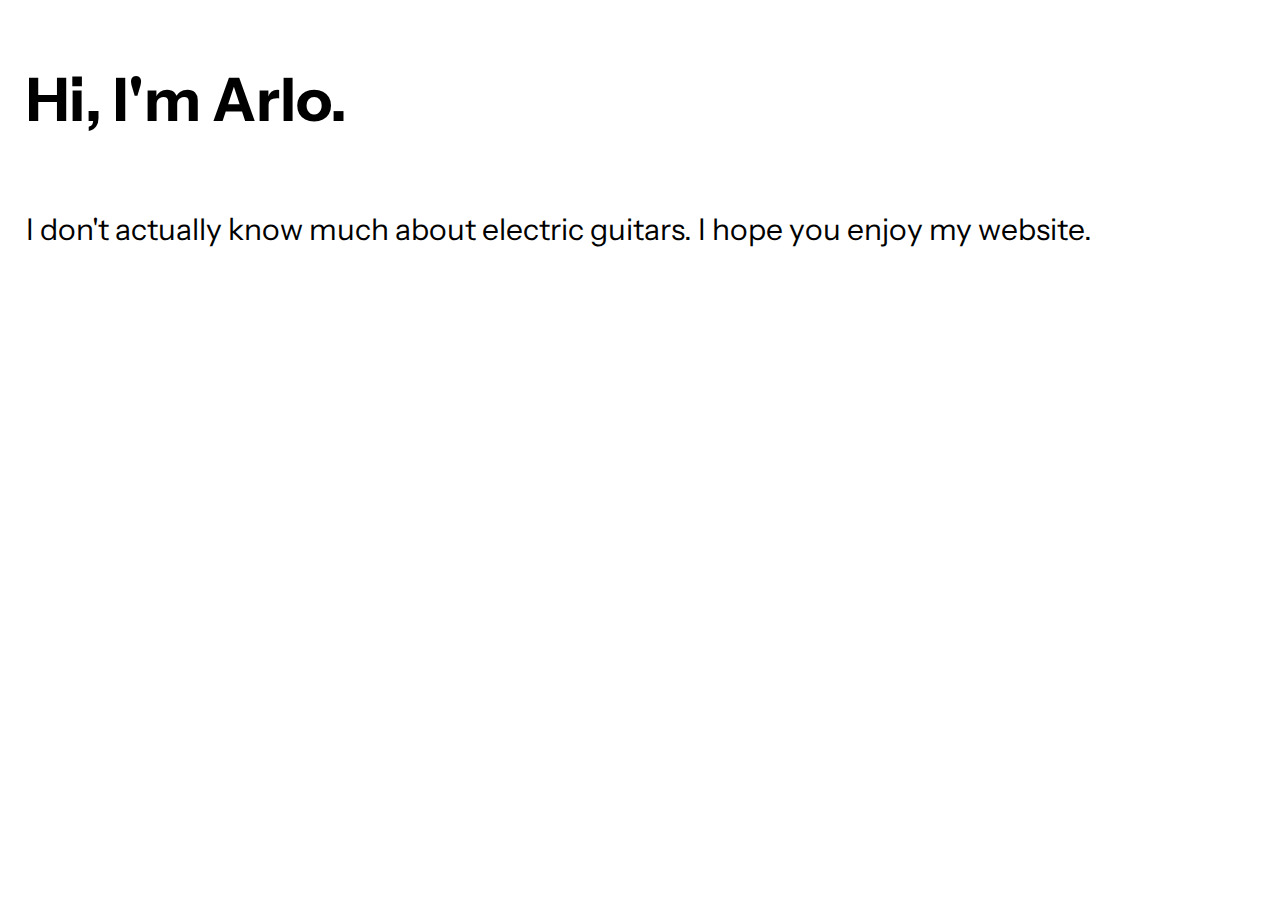
<file: arlo.html>
<!DOCTYPE html>
<html>
    <head>
        <link rel="stylesheet" href="stylesheet.css">
        <link href='https://fonts.googleapis.com/css?family=Instrument Sans' rel='stylesheet'>
        <title>hello</title>
    </head>

        <body id="arlo">
            <h1>Hi, I'm Arlo.</h1>
            <p>
                I don't actually know much about electric guitars. I hope you enjoy my website.
            </p>
        </body>
</html>
</file>
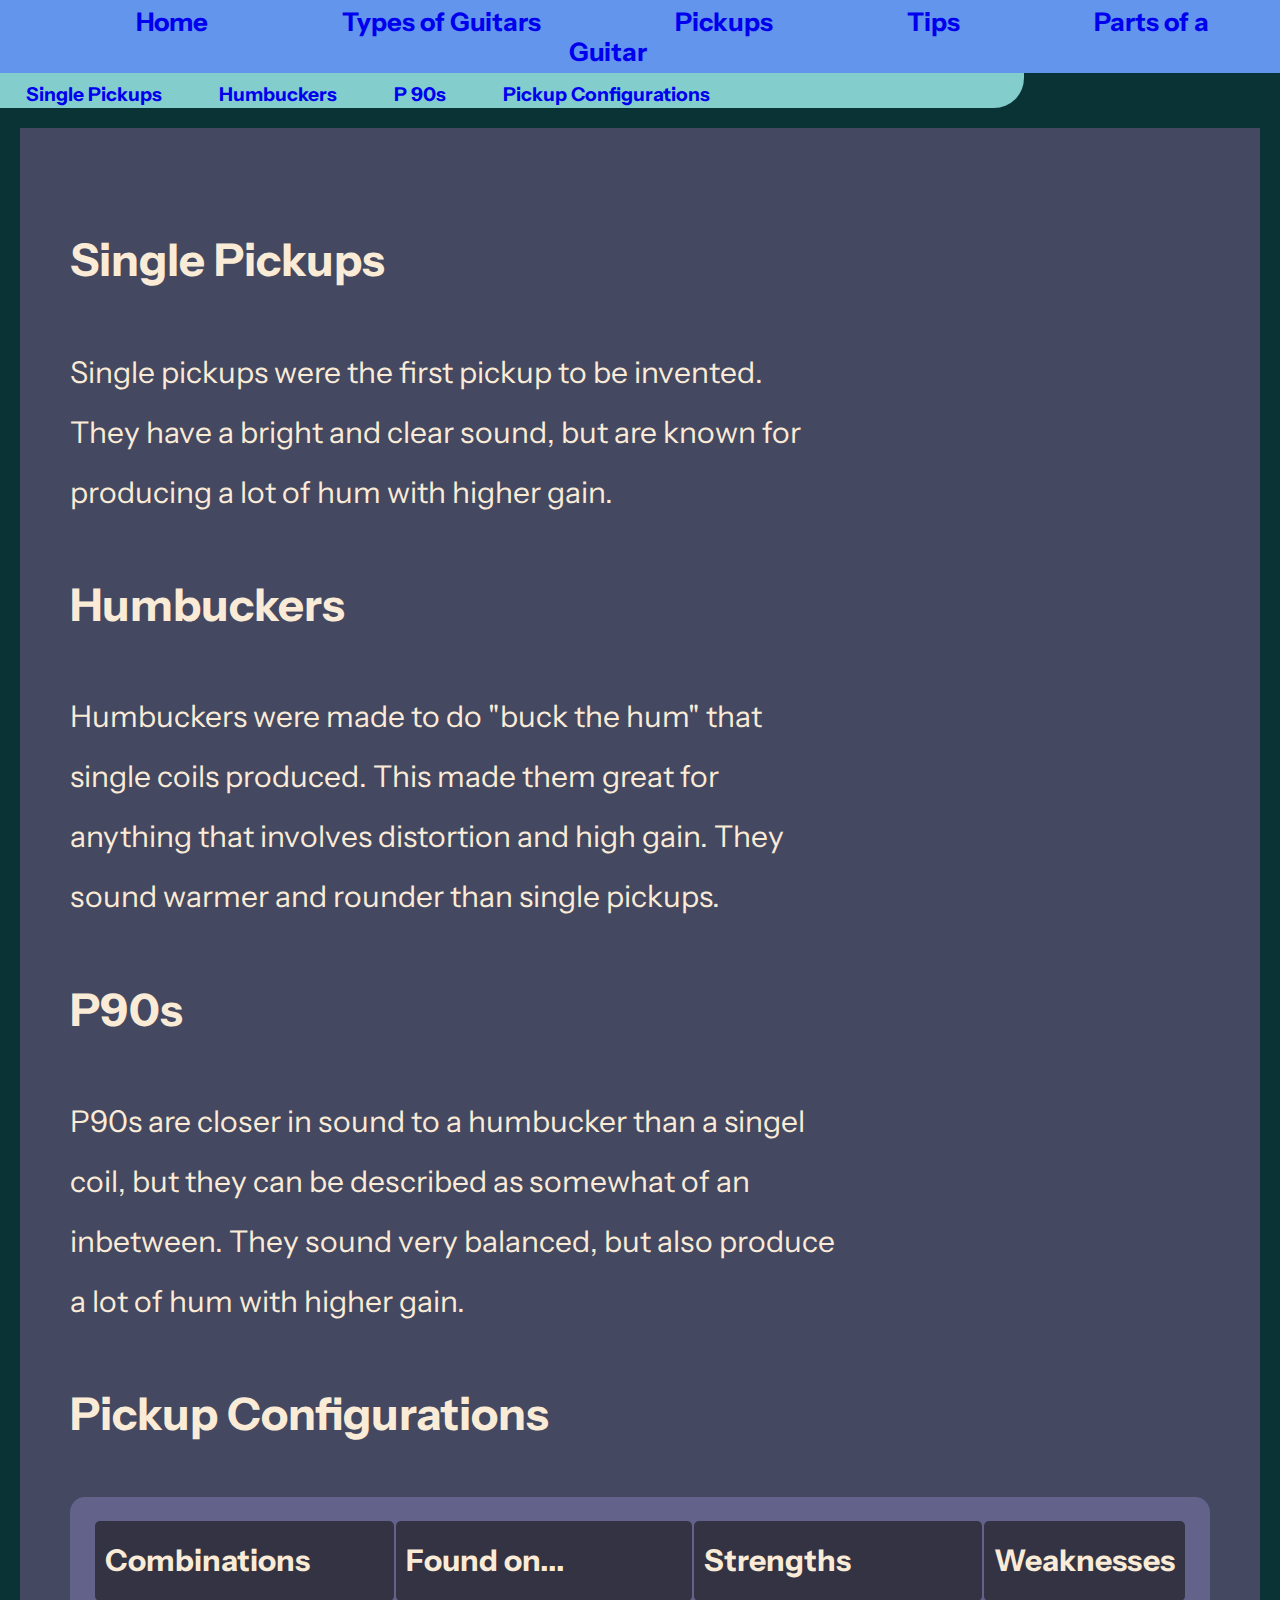
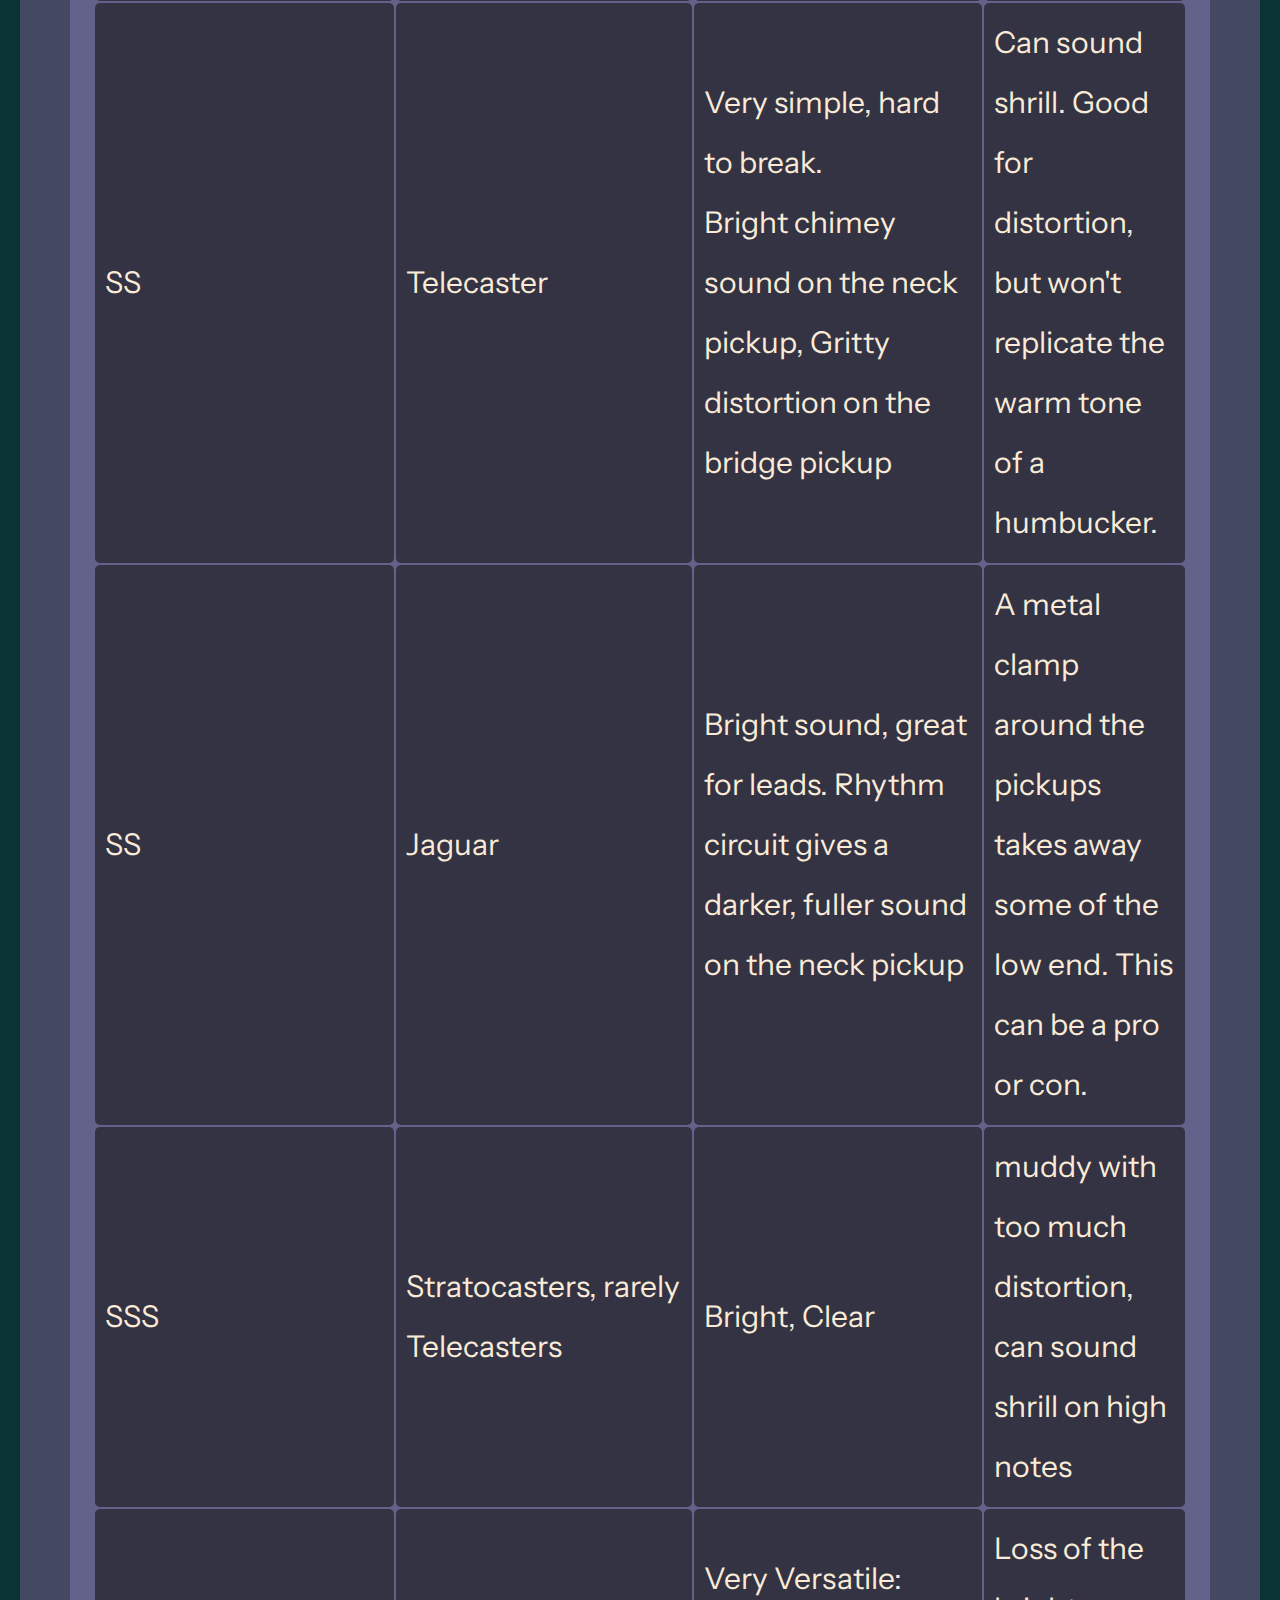
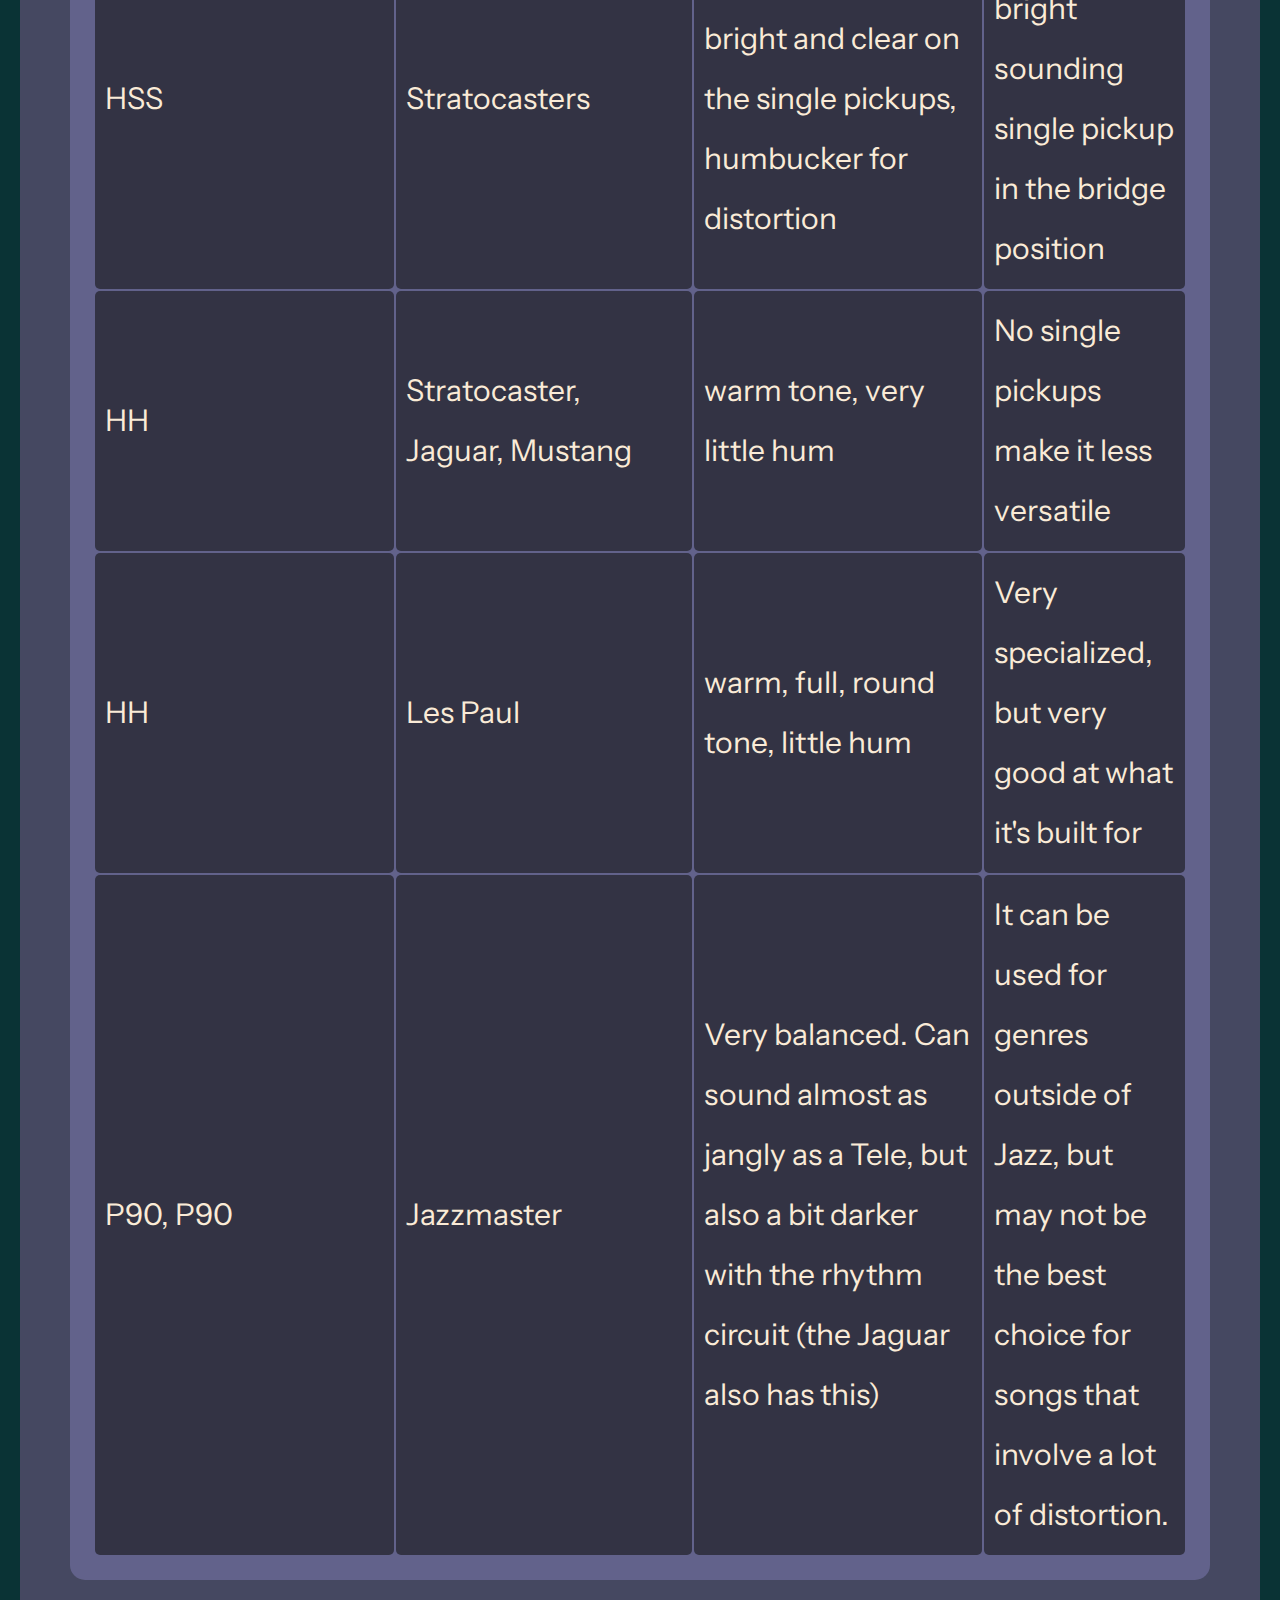
<file: pickups.html>
<!DOCTYPE html>
<html>
    <head>
        <link rel="stylesheet" href="stylesheet.css">
        <link href='https://fonts.googleapis.com/css?family=Instrument Sans' rel='stylesheet'>
        <title>Pickups</title>
    </head>
        <body>

            <div id="navbar">
                <a href="index.html">Home</a>
                <a href="types.html">Types of Guitars</a>
                <a href="pickups.html">Pickups</a>
                <a href="tips.html">Tips</a>
                <a href="quiz.html">Parts of a Guitar</a>
            </div>

            <div id="pickups-navbar">
                <a href="#single">Single Pickups</a>
                <a href="#humbuckers">Humbuckers</a>
                <a href="#p90s">P 90s</a>
                <a href="#configurations">Pickup Configurations</a>
            </div>

            <div class="content">



            
                <div id="single">
                    <h2>Single Pickups</h2>
                    <p>
                        Single pickups were the first pickup to be invented. They have a bright and clear sound, but are known for producing a lot of hum with higher gain.
                    </p>
                </div> 

                <div id="humbuckers">
                    <h2>Humbuckers</h2>
                    <p>
                        Humbuckers were made to do "buck the hum" that single coils produced. This made them great for anything that involves distortion and high gain.
                        They sound warmer and rounder than single pickups.
                    </p>
                </div>

                <div id="p90s">
                    <h2>P90s</h2>
                    <p>
                        P90s are closer in sound to a humbucker than a singel coil, but they can be described as somewhat of an inbetween. They sound very balanced, but also produce
                        a lot of hum with higher gain.
                    </p>
                </div>

                 
                <div id="configurations">
                
                    <h2>Pickup Configurations</h2>
                    <table>
                        <tr>
                            <th>Combinations</th>
                            <th>Found on...</th>
                            <th>Strengths</th>
                            <th>Weaknesses</th>
                        </tr>
                        <tr>
                            <td>SS</td>
                            <td>Telecaster</td>
                            <td>Very simple, hard to break. <br> Bright chimey sound on the neck pickup, Gritty distortion on the bridge pickup</td>
                            <td>Can sound shrill. Good for distortion, but won't replicate the warm tone of a humbucker.</td>
                        </tr>
                        <tr>
                            <td>SS</td>
                            <td>Jaguar</td>
                            <td>Bright sound, great for leads. Rhythm circuit gives a darker, fuller sound on the neck pickup</td>
                            <td>A metal clamp around the pickups takes away some of the low end. This can be a pro or con.</td>
                        </tr>
                        <tr>
                            <td>SSS</td>
                            <td>Stratocasters, rarely Telecasters</td>
                            <td>Bright, Clear</td>
                            <td>muddy with too much distortion, <br> can sound shrill on high notes</td>
                        </tr>
                        <tr>
                            <td>HSS</td>
                            <td>Stratocasters</td>
                            <td>Very Versatile: <br> bright and clear on the single pickups, humbucker for distortion</td>
                            <td>Loss of the bright sounding single pickup in the bridge position</td>
                        </tr>
                        <tr>
                            <td>HH</td>
                            <td>Stratocaster, Jaguar, Mustang</td>
                            <td>warm tone, very little hum</td>
                            <td>No single pickups make it less versatile</td>
                        </tr>
                        <tr>
                            <td>HH</td>
                            <td>Les Paul</td>
                            <td>warm, full, round tone, little hum</td>
                            <td>Very specialized, but very good at what it's built for</td>
                        </tr>
                        <tr>
                            <td>P90, P90</td>
                            <td>Jazzmaster</td>
                            <td>Very balanced. Can sound almost as jangly as a Tele, but also a bit darker with the rhythm circuit (the Jaguar also has this)</td>
                            <td>It can be used for genres outside of Jazz, but may not be the best choice for songs that involve a lot of distortion.</td>
                        </tr>
                    </table>
                </div>

            </div>
        </body>
</html>
</file>
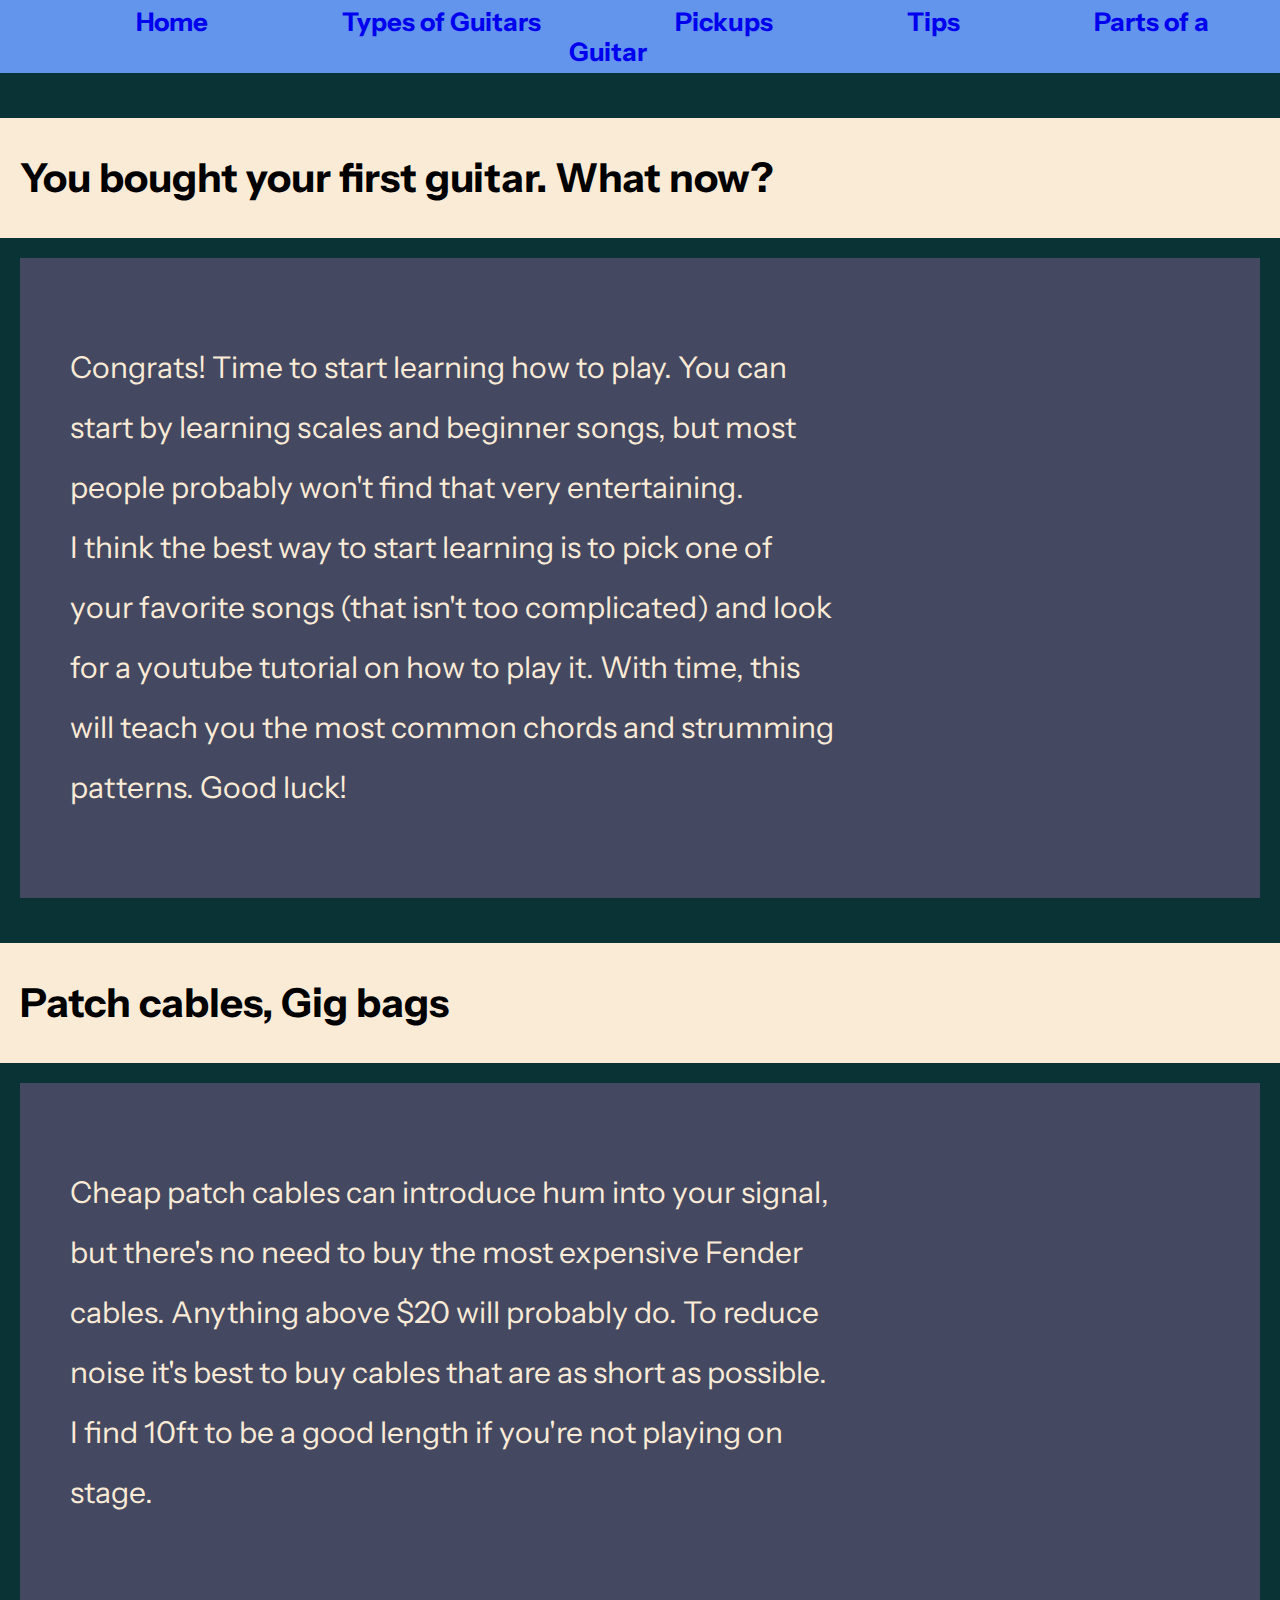
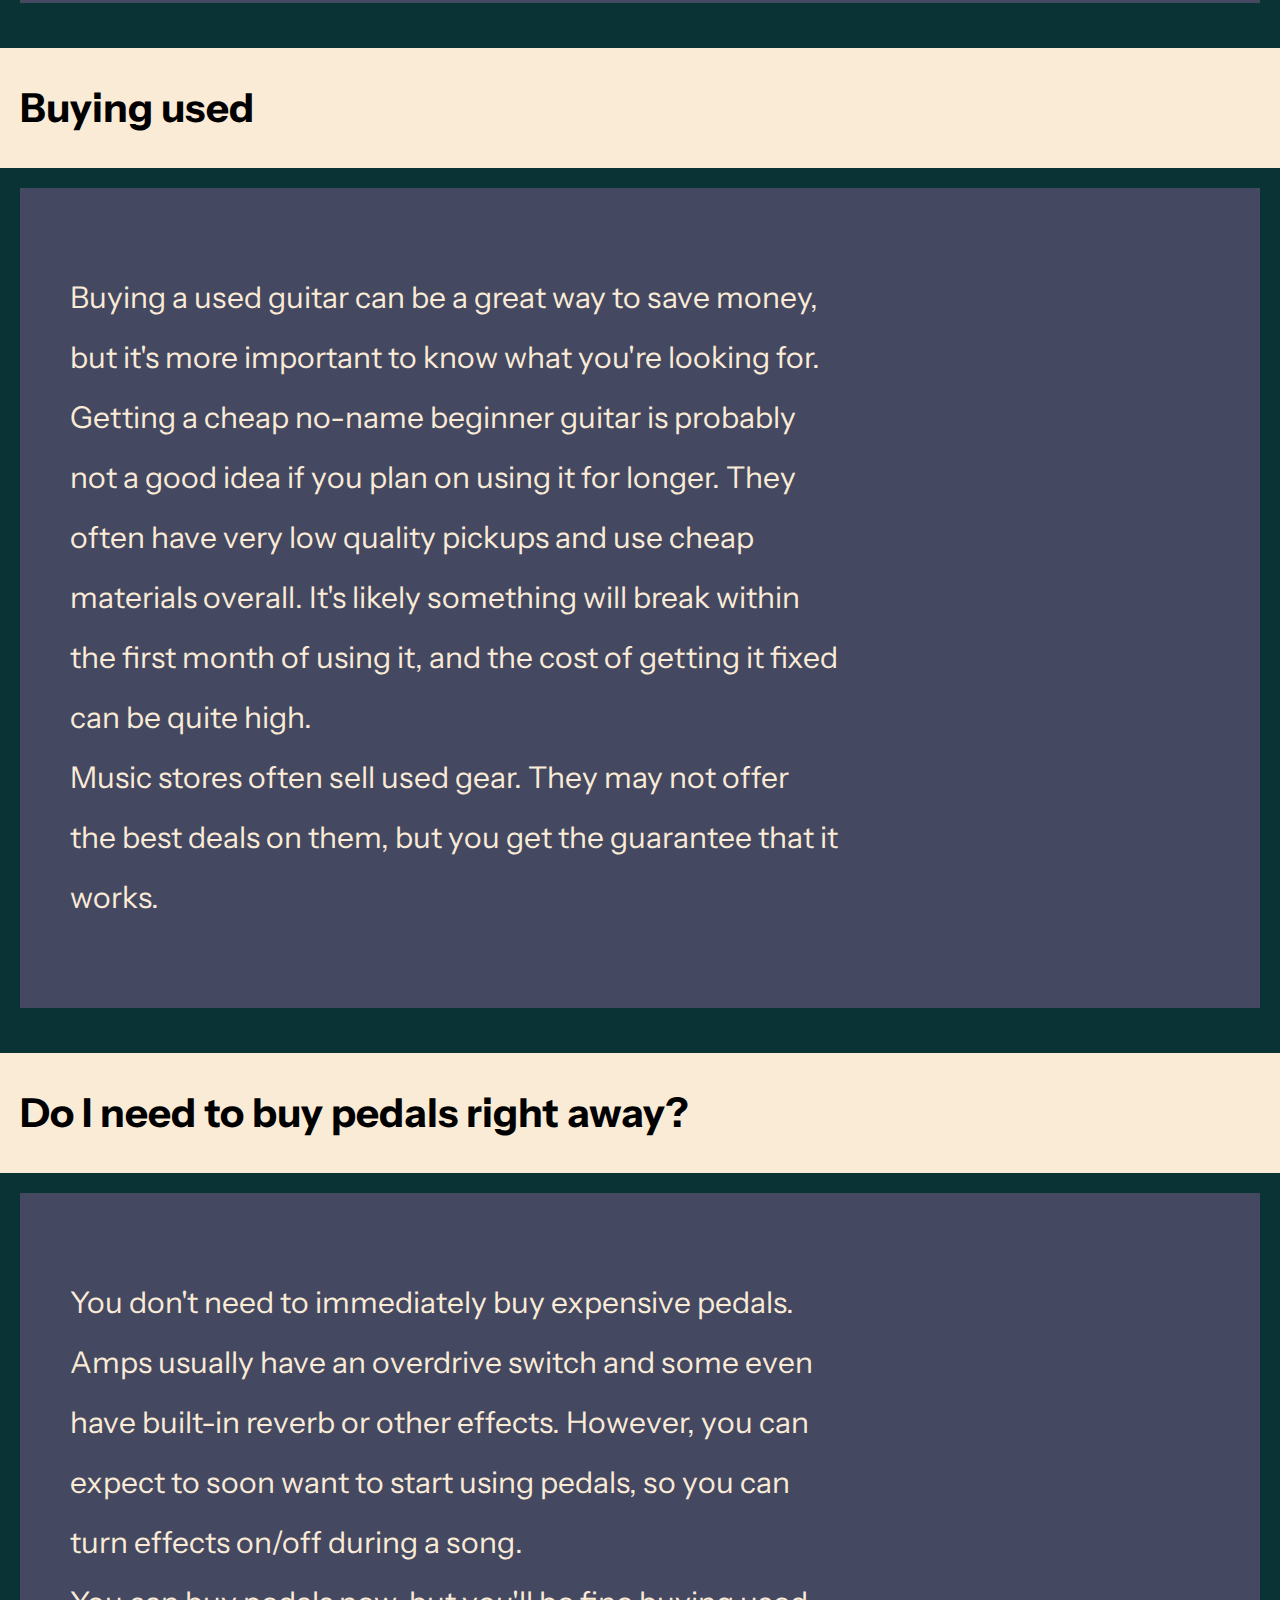
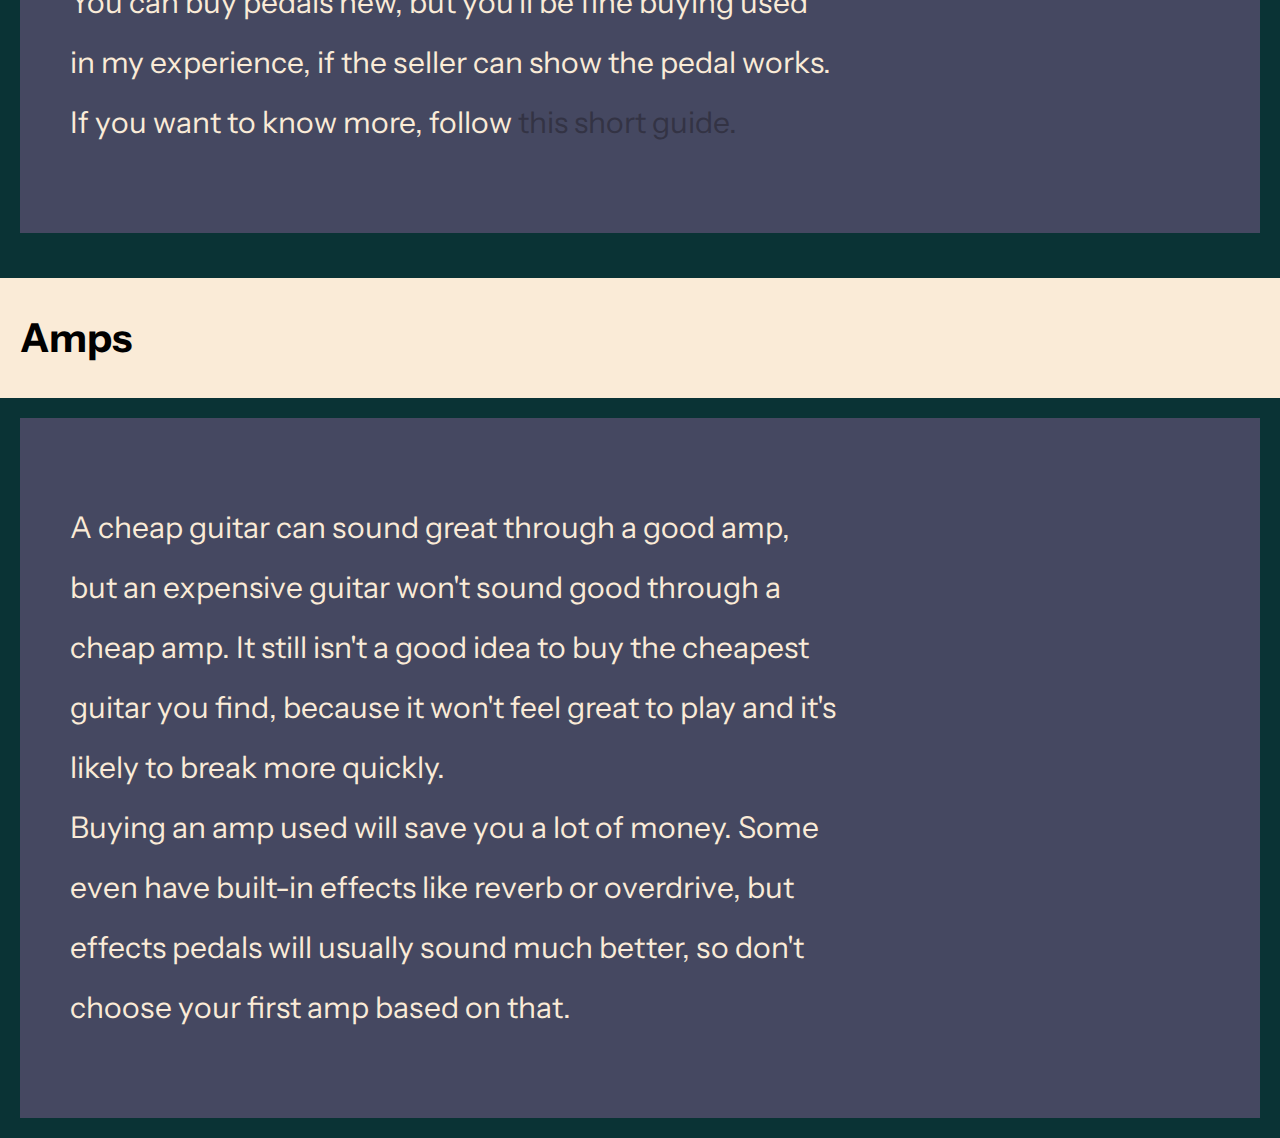
<file: tips.html>
<!DOCTYPE html>
<html>
    <head>
        <link rel="stylesheet" href="stylesheet.css">
        <link href='https://fonts.googleapis.com/css?family=Instrument Sans' rel='stylesheet'>
        <title>Tips for getting started</title>
    </head>
    <body>

        <div id="navbar">
                <a href="index.html">Home</a>
                <a href="types.html">Types of Guitars</a>
                <a href="pickups.html">Pickups</a>
                <a href="tips.html">Tips</a>
                <a href="quiz.html">Parts of a Guitar</a>
            </div>

            <header class="type_h">You bought your first guitar. What now?</header>

        <div class="content">

                <p>
                    Congrats! Time to start learning how to play. You can start by learning scales and beginner songs, but most people probably won't find that
                    very entertaining.
                    <br>
                    I think the best way to start learning is to pick one of your favorite songs (that isn't too complicated) and look for a youtube tutorial on
                    how to play it. With time, this will teach you the most common chords and strumming patterns. Good luck!
                </p>
        </div>
    

            <header class="type_h">Patch cables, Gig bags</header>
        
        <div class="content">
                <p>
                    Cheap patch cables can introduce hum into your signal, but there's no need to buy the most expensive Fender cables. Anything above $20 will probably do. 
                    To reduce noise it's best to buy cables that are as short as possible. I find 10ft to be a good length if you're not playing on stage.
                </p>

        </div>

            <header class="type_h">Buying used</header>
        
        <div class="content">
                <p>
                    Buying a used guitar can be a great way to save money, but it's more important to know what you're looking for. Getting a cheap no-name beginner guitar is probably not a good idea if you plan on using it for longer. 
                    They often have very low quality pickups and use cheap materials overall. It's likely something will break within the first month of using it, and the cost of getting it fixed can be quite high.
                    <br>
                    Music stores often sell used gear. They may not offer the best deals on them, but you get the guarantee that it works.
                </p>

        </div>

            <header class="type_h">Do I need to buy pedals right away?</header>

        <div class="content">
                <p>
                    You don't need to immediately buy expensive pedals. Amps usually have an overdrive switch and some even have built-in reverb or other effects. However, you can expect to soon want to start using pedals, so you can 
                    turn effects on/off during a song. 
                    <br>
                    You can buy pedals new, but you'll be fine buying used in my experience, if the seller can show the pedal works. 
                    <br>
                    If you want to know more, follow <a href="https://www.fender.com/articles/parts-and-accessories/beginner-guitar-pedals" target="_blank">this short guide.</a>
                </p>
        </div>

            <header class="type_h">Amps</header>

        <div class="content">
            <p>
                A cheap guitar can sound great through a good amp, but an expensive guitar won't sound good through a cheap amp. It still isn't a good idea to buy
                the cheapest guitar you find, because it won't feel great to play and it's likely to break more quickly.
                <br>
                Buying an amp used will save you a lot of money. Some even have built-in effects like reverb or overdrive, but effects pedals will
                usually sound much better, so don't choose your first amp based on that.
            </p>
        </div>

    </body>
</html>
</file>
<file: stylesheet.css>
body{
      font-family: 'instrument sans';
      overflow-x: hidden;
      box-sizing: border-box;
      text-decoration: none !important;
      font-size: 30px;
      line-height: 2;
      margin: 0;
      padding: 0;
      background-color: rgb(10, 51, 53);
   }

   

   #navbar{
    position: sticky;
    top: 0;
    overflow: hidden;
    background-color:cornflowerblue;
    z-index:10;
    font-weight: bold;
    padding-top: 0.5%;
    padding-bottom: 0.5%;
    text-align: center;
    line-height: 1;
   }

   #navbar a:hover {
      background-color: rgb(10, 51, 53);
      border-radius: 0 0 25px 25px;
      padding-bottom: 0.5%;
      padding-top: 1%;
      background-size: cover;
   }


   a:hover{
      color:antiquewhite;
   }

   #navbar a{
      
      padding: 5vw;
      font-size: 2vw;
      z-index: 10;
      text-decoration:none;
      position: relative;
   }

   #type-navbar a {
      font-size: 1.5vw;
      padding: 2vw;
      font-weight: bold;
      text-decoration:none;
      z-index: 9;
      position: relative;
      line-height: 1;
   }

   #type-navbar a:hover {
      background-color: rgba(10, 51, 53, 0.598);
      border-radius: 0 0 25px 25px;
      padding-bottom: 0.5%;
      padding-top: 1%;
      background-size: cover;
   }

   #type-navbar {
      background-color:rgb(131, 205, 205);
      border-bottom-right-radius: 30px;
      z-index: 9;
      position: relative;
      padding-top: 0.2%;
      padding-bottom: 0.2%;
      max-width: 80vw;
      line-height: 1;
   }

   #pickups-navbar a {
      font-size: 1.5vw;
      padding: 2vw;
      font-weight: bold;
      z-index: 9;
      text-decoration:none;
      line-height: 1;
   }

   #pickups-navbar{
      background-color:rgb(131, 205, 205);
      border-bottom-right-radius: 30px;
      z-index: 9;
      position: relative; 
      padding-top: 0.2%;
      padding-bottom: 0.2%;
      max-width: 80vw;
      line-height: 1;
   }

   #pickups-navbar a:hover {
      background-color: rgba(10, 51, 53, 0.598);
      border-radius: 0 0 25px 25px;
      padding-bottom: 0.5%;
      padding-top: 1%;
      background-size: cover;
      line-height: 1;
   }


   .hero-text{
      text-align: center;
      font-size: 7vh;
      color:antiquewhite;
      font-weight: bold;
      top: 30%;
      left: 50%;
      transform: translate(-50%, -50%);
      position: absolute;
      
      
   }

   .hero-image{
      overflow: hidden;
      z-index: 1;
      min-width: 100vw;
      object-fit: cover;
      background: url("electricGuitar_hero-image.jpg");
      min-height: 100vh;
      object-fit: cover;
      background-attachment: fixed;
      background-size: cover;
      background-repeat: no-repeat;
   }

   .bubble{
      z-index: 1;
      border-radius: 50%;
      background-color:antiquewhite;
      fill:antiquewhite;
      text-decoration: none;
      position: absolute;
      text-align: center;
      overflow-y: hidden;
      line-height: 3vh;
      justify-content: center;
      align-items: center;
      display: flex;
   }

   .bubble a:hover{
      color:rgb(9, 67, 125) !important;
   }

   #b_1{
      top: 70%;
      left: 15%;
      width: 25vw;
      height: 25vw;
      max-width: 300px;
      max-height: 300px;
      min-width: 200px;
      min-height: 200px;
      
   }

   #b_1 a{
      color:rgb(241, 134, 10);
      font-weight: bold;
      margin: 20px;
      font-size: 2vh;
      text-decoration:none;
   }

   #b_2{
      top: 65%;
      left: 60%;
      width: 30vw;
      height: 30vw;
      max-width: 400px;
      max-height: 400px;
      min-width: 250px;
      min-height: 250px;
      
   }

   #b_2 a{
      color:rgb(57, 175, 239);
      font-weight: bold;
      font-size: 2vh;
      margin: 30px;
      text-decoration:none;
   }

    #b_3{
      top: 50%;
      left: 75%;
      width: 20vw;
      height: 20vw;
      max-width: 250px;
      max-height: 250px;
      min-width: 150px;
      min-height: 150px;
   }

   #b_3 a{
      color:rgb(126, 14, 132);
      font-weight: bold;
      font-size: 2vh;
      text-decoration:none;
   }

   .content {
      max-width: 90vw;
      background-color:rgb(69, 72, 97);
      padding: 50px;
      margin: 20px;
      text-align: left;
      overflow: hidden;
      color:antiquewhite;
   }

   .content a{
      text-decoration: none;
      color:#333344;
   }

   .content a:hover{
      color:antiquewhite;
   }


   .content img {
      width: 22%;
      max-height: 25vh;
      object-fit: cover;
      position: relative;
      float: right;
      border-radius: 15px;
      margin: 2%;
   }



   .content table {
      background-color:rgb(98, 98, 139);
      padding: 2%;
      border-radius:15px;
      max-width: 60vw;
      table-layout: fixed;
      display: table-cell;
      width: 30%;
      
   }

   .content th, td {
      background-color:#333344;
      border-radius: 5px;
      padding: 10px;
      display: table-cell;
      width: 30%;
   }

   .img_wrap {
      position: relative;
   }

   .hover_desc {
   position: absolute;
   left: 50vw;
   background: rgba(29, 106, 154);
   padding: 1%;
   border-radius: 5px;
   color: #fff;
   visibility: hidden;
   opacity: 0;
   max-width: 25%;
   z-index: 8;
   transition: opacity .2s, visibility .2s;
}

.img_wrap:hover .hover_desc {
  visibility: visible;
  opacity: 100;
}

.guitar-parts-content img{
   zoom: 0.7;
   position: relative;
   
}

.box_desc {
   position: absolute;
   background: rgba(29, 106, 154);
   padding: 1%;
   border-radius: 5px;
   color: #fff;
   visibility: hidden;
   opacity: 0;
   max-width: 25%;
   z-index: 8;
   transition: opacity .2s, visibility .2s;
}

.guitar-parts-content {
   position: relative;
}

.boxes:hover .box_desc {
  visibility: visible;
  opacity: 100;
}

#headstock img {
   top: 200px;
   left:1300px;
   position: absolute;
   max-width: 500px;
   opacity: 0;
}

#box_1{
   position: absolute;
   top: 200px;
   left: 1000px;
}

#humbucker img {
   bottom: 2600px;
   left:1600px;
   position: absolute;
   max-width: 300px;
   opacity: 0;
}

#box_2{
   position: absolute;
   bottom: 1800px;
   left: 1200px;
}
  
#p90 img {
   bottom: 2200px;
   left:1700px;
   position: absolute;
   max-width: 300px;
   opacity: 0;
}

#box_3{
   position: absolute;
   bottom: 1600px;
   left: 1300px;
}

#bridge img {
   bottom: 2000px;
   left:1700px;
   position: absolute;
   max-width: 300px;
   opacity: 0;
}

#box_4{
   position: absolute;
   bottom: 1300px;
   left: 1300px;
}

#tone-volume img {
   bottom: 2000px;
   left:2200px;
   position: absolute;
   max-width: 300px;
   opacity: 0;
}

#box_5{
   position: absolute;
   bottom: 1600px;
   left: 1500px;
}

#neck img {
   top: 800px;
   left:1500px;
   position: absolute;
   height: 1800px;
   max-width: 300px;
   opacity: 0;
}

#box_6{
   position: absolute;
   top: 1000px;
   left: 800px;
}



#guitar-parts {
   position: absolute;
   font-size: 25px;
   background-color: rgba(10, 51, 53, 0.724);
   border-radius: 15px;
   max-width: 30vw;
   padding: 2vw;
   top: 0;
   right: 0;
   margin: 2vw;

}
   
#arlo {
   background-color:#fff;
   margin: 2%;
}
   

#welcome {
   margin: 2vw;
   box-shadow: 0 0 100px 250px rgb(10, 51, 53);
}

#welcome header {
   font-size: 200px;
   font-weight: bold;
   background: url("welcome-text-background-2.jpg");
   background-size: 80%;
   background-clip: text;
   color: transparent;
}

.type_h {
   font-size: 40px;
   font-weight: bold;
   background-color:antiquewhite;
   padding: 20px;
   margin-top: 5vh;
}


.content p, table {
   max-width: 60vw;
}

#videos {
   position: relative;
   display:flex;
   background-color: antiquewhite;
   overflow-x: auto;
}

#videos iframe{
   padding:30px;
}

#videos iframe {
	-webkit-filter: grayscale(100%);
	filter: grayscale(100%);
	-webkit-transition: .3s ease-in-out;
	transition: .3s ease-in-out;
}
#videos iframe:hover {
	-webkit-filter: grayscale(0);
	filter: grayscale(0);
}
</file>
